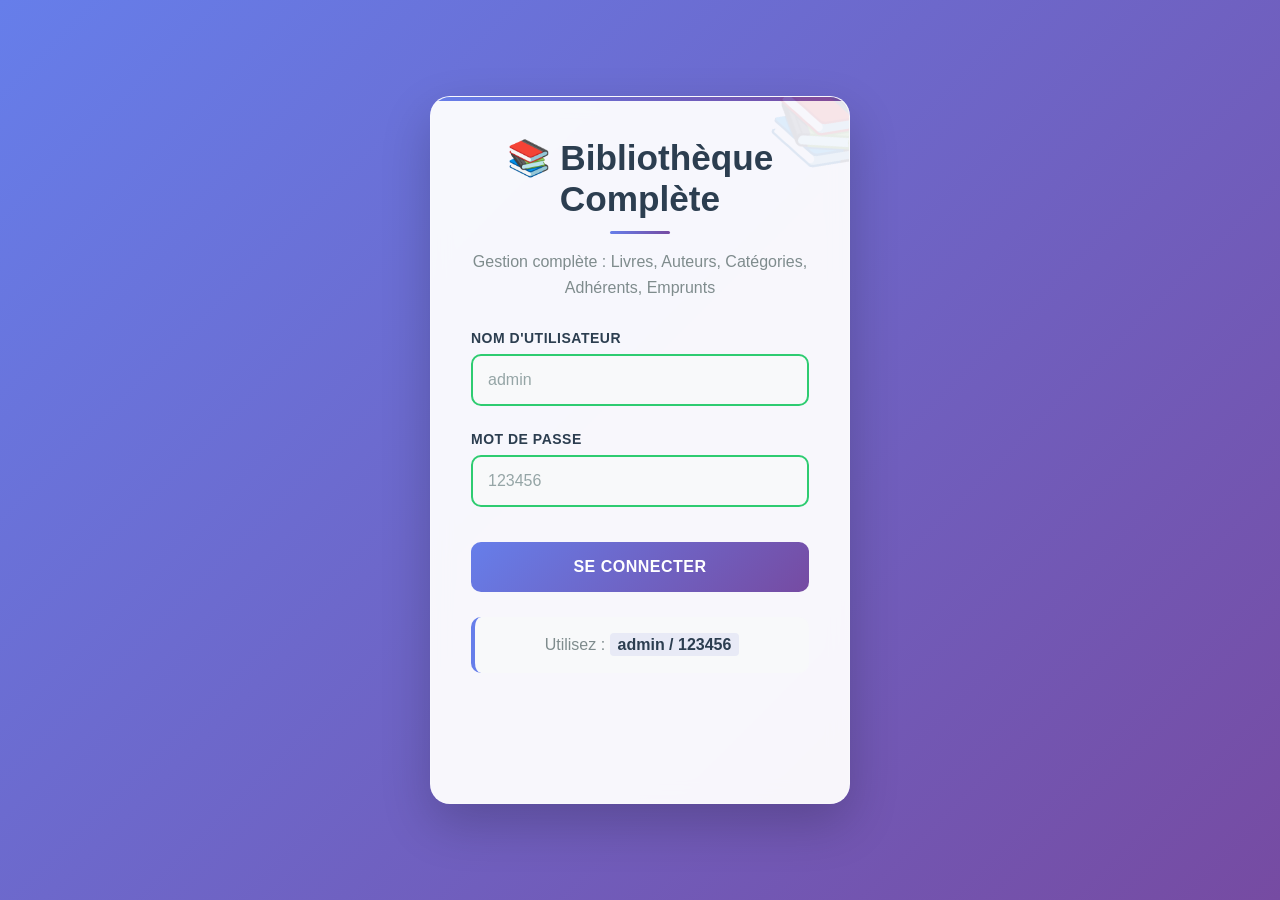
<file: projet web 1 definitive/index.html>
<!DOCTYPE html>
<html lang="fr">
<head>
    <meta charset="UTF-8">
    <meta name="viewport" content="width=device-width, initial-scale=1.0">
    <title>Connexion - Bibliothèque</title>
    
</head>
<body>
    <style>

* {
    margin: 0;
    padding: 0;
    box-sizing: border-box;
    font-family: 'Segoe UI', Tahoma, Geneva, Verdana, sans-serif;
}

body {
    background: linear-gradient(135deg, #667eea 0%, #764ba2 100%);
    min-height: 100vh;
    display: flex;
    align-items: center;
    justify-content: center;
    padding: 20px;
}

/* ============================================
   CONTAINER DE CONNEXION
============================================ */
.login-container {
    width: 100%;
    max-width: 420px;
    animation: fadeIn 0.8s ease-out;
}

@keyframes fadeIn {
    from {
        opacity: 0;
        transform: translateY(30px);
    }
    to {
        opacity: 1;
        transform: translateY(0);
    }
}

/* ============================================
   BOÎTE DE CONNEXION
============================================ */
.login-box {
    background: rgba(255, 255, 255, 0.95);
    backdrop-filter: blur(10px);
    border-radius: 20px;
    padding: 40px;
    box-shadow: 0 20px 50px rgba(0, 0, 0, 0.2);
    border: 1px solid rgba(255, 255, 255, 0.2);
    position: relative;
    overflow: hidden;
}

.login-box::before {
    content: '';
    position: absolute;
    top: 0;
    left: 0;
    right: 0;
    height: 4px;
    background: linear-gradient(90deg, #667eea 0%, #764ba2 100%);
}

/* ============================================
   EN-TÊTE
============================================ */
.login-box h1 {
    color: #2c3e50;
    text-align: center;
    font-size: 2.2rem;
    margin-bottom: 15px;
    font-weight: 700;
    position: relative;
    padding-bottom: 15px;
}

.login-box h1::after {
    content: '';
    position: absolute;
    bottom: 0;
    left: 50%;
    transform: translateX(-50%);
    width: 60px;
    height: 3px;
    background: linear-gradient(90deg, #667eea 0%, #764ba2 100%);
    border-radius: 2px;
}

.login-box p {
    color: #7f8c8d;
    text-align: center;
    margin-bottom: 30px;
    font-size: 1rem;
    line-height: 1.6;
}

/* ============================================
   FORMULAIRE
============================================ */
.login-form {
    margin-top: 30px;
}

.form-group {
    margin-bottom: 25px;
    position: relative;
}

.form-group label {
    display: block;
    margin-bottom: 8px;
    color: #2c3e50;
    font-weight: 600;
    font-size: 14px;
    text-transform: uppercase;
    letter-spacing: 0.5px;
}

.form-group input {
    width: 100%;
    padding: 15px;
    border: 2px solid #e3e3e3;
    border-radius: 10px;
    font-size: 16px;
    transition: all 0.3s ease;
    background: #f8f9fa;
    color: #333;
}

.form-group input:focus {
    outline: none;
    border-color: #667eea;
    background: white;
    box-shadow: 0 0 0 4px rgba(102, 126, 234, 0.1);
    transform: translateY(-2px);
}

.form-group input::placeholder {
    color: #95a5a6;
    font-weight: 400;
}

/* ============================================
   BOUTON DE CONNEXION
============================================ */
.btn {
    width: 100%;
    padding: 16px;
    background: linear-gradient(135deg, #667eea 0%, #764ba2 100%);
    color: white;
    border: none;
    border-radius: 10px;
    font-size: 16px;
    font-weight: 600;
    cursor: pointer;
    transition: all 0.3s ease;
    margin-top: 10px;
    letter-spacing: 0.5px;
    text-transform: uppercase;
    position: relative;
    overflow: hidden;
}

.btn:hover {
    transform: translateY(-3px);
    box-shadow: 0 10px 20px rgba(102, 126, 234, 0.3);
}

.btn:active {
    transform: translateY(-1px);
}

.btn::after {
    content: '';
    position: absolute;
    top: 50%;
    left: 50%;
    width: 5px;
    height: 5px;
    background: rgba(255, 255, 255, 0.5);
    opacity: 0;
    border-radius: 100%;
    transform: scale(1, 1) translate(-50%);
    transform-origin: 50% 50%;
}

.btn:focus:not(:active)::after {
    animation: ripple 1s ease-out;
}

@keyframes ripple {
    0% {
        transform: scale(0, 0);
        opacity: 0.5;
    }
    100% {
        transform: scale(40, 40);
        opacity: 0;
    }
}

/* ============================================
   INFORMATIONS ET MESSAGES
============================================ */
.info {
    margin-top: 25px;
    padding: 15px;
    background: #f8f9fa;
    border-radius: 10px;
    text-align: center;
    font-size: 14px;
    color: #666;
    border-left: 4px solid #667eea;
}

.info strong {
    color: #2c3e50;
    background: #e8eaf6;
    padding: 3px 8px;
    border-radius: 4px;
    font-weight: 600;
}

.message {
    margin-top: 20px;
    padding: 15px;
    border-radius: 10px;
    text-align: center;
    font-weight: 600;
    font-size: 14px;
    animation: slideIn 0.3s ease;
    transition: all 0.3s ease;
}

@keyframes slideIn {
    from {
        opacity: 0;
        transform: translateY(-10px);
    }
    to {
        opacity: 1;
        transform: translateY(0);
    }
}

/* 
   EFFETS DE FOCUS ET VALIDATION
 */
.form-group input:valid {
    border-color: #2ecc71;
}

.form-group input:invalid:not(:placeholder-shown) {
    border-color: #e74c3c;
}

/* 
   DÉCORATIONS SUPPLÉMENTAIRES
 */
.login-box {
    position: relative;
}

.login-box::after {
    content: '📚';
    position: absolute;
    top: -20px;
    right: -20px;
    font-size: 80px;
    opacity: 0.1;
    transform: rotate(15deg);
}

/* ============================================
   RESPONSIVE DESIGN
 */
@media (max-width: 480px) {
    .login-container {
        padding: 15px;
    }
    
    .login-box {
        padding: 30px 25px;
    }
    
    .login-box h1 {
        font-size: 1.8rem;
    }
    
    .login-box p {
        font-size: 0.9rem;
    }
    
    .form-group input {
        padding: 14px;
    }
    
    .btn {
        padding: 15px;
    }
}

/* 
   ANIMATION DE CHARGEMENT
 */
.loading {
    display: inline-block;
    width: 20px;
    height: 20px;
    border: 3px solid rgba(255, 255, 255, 0.3);
    border-radius: 50%;
    border-top-color: white;
    animation: spin 1s ease-in-out infinite;
    margin-right: 10px;
    vertical-align: middle;
}

@keyframes spin {
    to { transform: rotate(360deg); }
}

/* ============================================
   EFFET DE PULSATION POUR LE BOUTON
 */
.btn.pulse {
    animation: pulse 2s infinite;
}

@keyframes pulse {
    0% {
        box-shadow: 0 0 0 0 rgba(102, 126, 234, 0.7);
    }
    70% {
        box-shadow: 0 0 0 10px rgba(102, 126, 234, 0);
    }
    100% {
        box-shadow: 0 0 0 0 rgba(102, 126, 234, 0);
    }
}

/* 
   EFFET DE FLOU PENDANT LA CONNEXION
 */
.blur {
    filter: blur(5px);
    pointer-events: none;
    opacity: 0.7;
    transition: all 0.3s ease;
}

/* 
   TOOLTIP POUR LES INFORMATIONS
 */
.tooltip {
    position: relative;
    display: inline-block;
    cursor: help;
}

.tooltip .tooltiptext {
    visibility: hidden;
    width: 200px;
    background-color: #2c3e50;
    color: #fff;
    text-align: center;
    border-radius: 6px;
    padding: 10px;
    position: absolute;
    z-index: 1;
    bottom: 125%;
    left: 50%;
    transform: translateX(-50%);
    opacity: 0;
    transition: opacity 0.3s;
    font-size: 12px;
    font-weight: normal;
}

.tooltip .tooltiptext::after {
    content: "";
    position: absolute;
    top: 100%;
    left: 50%;
    margin-left: -5px;
    border-width: 5px;
    border-style: solid;
    border-color: #2c3e50 transparent transparent transparent;
}

.tooltip:hover .tooltiptext {
    visibility: visible;
    opacity: 1;
}
    </style>
    <div class="login-container">
        <div class="login-box">
            <h1>📚 Bibliothèque Complète</h1>
            <p>Gestion complète : Livres, Auteurs, Catégories, Adhérents, Emprunts</p>
            
            <div class="login-form">
                <div class="form-group">
                    <label>Nom d'utilisateur</label>
                    <input type="text" id="username" placeholder="admin">
                </div>
                
                <div class="form-group">
                    <label>Mot de passe</label>
                    <input type="password" id="password" placeholder="123456">
                </div>
                
                <button onclick="seConnecter()" class="btn">Se Connecter</button>
                
                <p class="info">Utilisez : <strong>admin / 123456</strong></p>
                <p id="message" class="message"></p>
            </div>
        </div>
    </div>

    <script>
        function seConnecter() {
            let username = document.getElementById('username').value;
            let password = document.getElementById('password').value;
            let message = document.getElementById('message');
            
            if (username === 'admin' && password === '123456') {
                message.textContent = ' Connexion réussie !';
                message.style.color = 'green';
                
                setTimeout(function() {
                    window.location.href = 'dashboard.html';
                }, 1000);
            } else {
                message.textContent = ' Identifiants incorrects';
                message.style.color = 'red';
            }
        }
        
        document.addEventListener('keypress', function(event) {
            if (event.key === 'Enter') {
                seConnecter();
            }
        });
    </script>
</body>
</html>
</file>
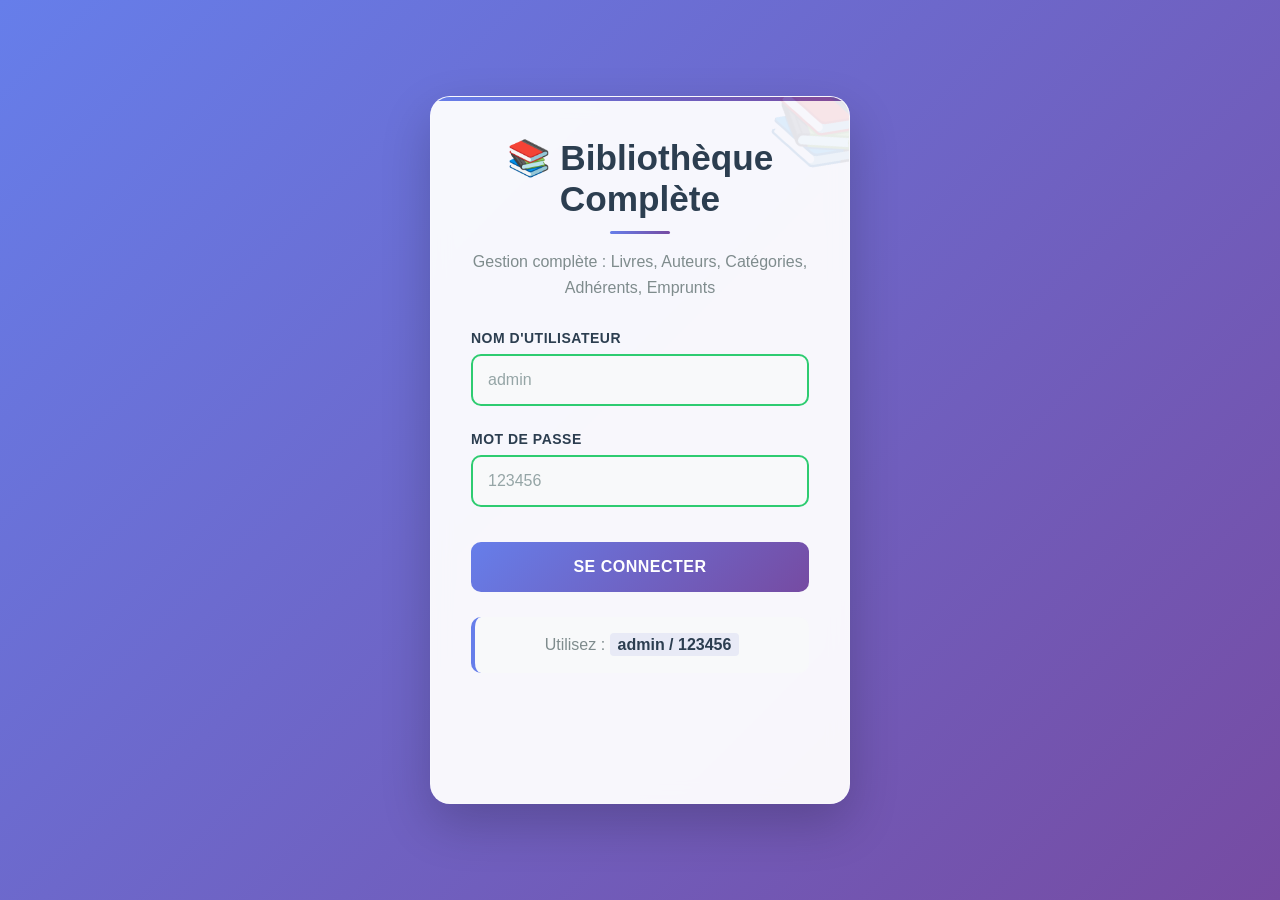
<file: projet web/index.html>
<!DOCTYPE html>
<html lang="fr">
<head>
    <meta charset="UTF-8">
    <meta name="viewport" content="width=device-width, initial-scale=1.0">
    <title>Connexion - Bibliothèque</title>
    
</head>
<body>
    <style>

* {
    margin: 0;
    padding: 0;
    box-sizing: border-box;
    font-family: 'Segoe UI', Tahoma, Geneva, Verdana, sans-serif;
}

body {
    background: linear-gradient(135deg, #667eea 0%, #764ba2 100%);
    min-height: 100vh;
    display: flex;
    align-items: center;
    justify-content: center;
    padding: 20px;
}

/* ============================================
   CONTAINER DE CONNEXION
============================================ */
.login-container {
    width: 100%;
    max-width: 420px;
    animation: fadeIn 0.8s ease-out;
}

@keyframes fadeIn {
    from {
        opacity: 0;
        transform: translateY(30px);
    }
    to {
        opacity: 1;
        transform: translateY(0);
    }
}

/* ============================================
   BOÎTE DE CONNEXION
============================================ */
.login-box {
    background: rgba(255, 255, 255, 0.95);
    backdrop-filter: blur(10px);
    border-radius: 20px;
    padding: 40px;
    box-shadow: 0 20px 50px rgba(0, 0, 0, 0.2);
    border: 1px solid rgba(255, 255, 255, 0.2);
    position: relative;
    overflow: hidden;
}

.login-box::before {
    content: '';
    position: absolute;
    top: 0;
    left: 0;
    right: 0;
    height: 4px;
    background: linear-gradient(90deg, #667eea 0%, #764ba2 100%);
}

/* ============================================
   EN-TÊTE
============================================ */
.login-box h1 {
    color: #2c3e50;
    text-align: center;
    font-size: 2.2rem;
    margin-bottom: 15px;
    font-weight: 700;
    position: relative;
    padding-bottom: 15px;
}

.login-box h1::after {
    content: '';
    position: absolute;
    bottom: 0;
    left: 50%;
    transform: translateX(-50%);
    width: 60px;
    height: 3px;
    background: linear-gradient(90deg, #667eea 0%, #764ba2 100%);
    border-radius: 2px;
}

.login-box p {
    color: #7f8c8d;
    text-align: center;
    margin-bottom: 30px;
    font-size: 1rem;
    line-height: 1.6;
}

/* ============================================
   FORMULAIRE
============================================ */
.login-form {
    margin-top: 30px;
}

.form-group {
    margin-bottom: 25px;
    position: relative;
}

.form-group label {
    display: block;
    margin-bottom: 8px;
    color: #2c3e50;
    font-weight: 600;
    font-size: 14px;
    text-transform: uppercase;
    letter-spacing: 0.5px;
}

.form-group input {
    width: 100%;
    padding: 15px;
    border: 2px solid #e3e3e3;
    border-radius: 10px;
    font-size: 16px;
    transition: all 0.3s ease;
    background: #f8f9fa;
    color: #333;
}

.form-group input:focus {
    outline: none;
    border-color: #667eea;
    background: white;
    box-shadow: 0 0 0 4px rgba(102, 126, 234, 0.1);
    transform: translateY(-2px);
}

.form-group input::placeholder {
    color: #95a5a6;
    font-weight: 400;
}

/* ============================================
   BOUTON DE CONNEXION
============================================ */
.btn {
    width: 100%;
    padding: 16px;
    background: linear-gradient(135deg, #667eea 0%, #764ba2 100%);
    color: white;
    border: none;
    border-radius: 10px;
    font-size: 16px;
    font-weight: 600;
    cursor: pointer;
    transition: all 0.3s ease;
    margin-top: 10px;
    letter-spacing: 0.5px;
    text-transform: uppercase;
    position: relative;
    overflow: hidden;
}

.btn:hover {
    transform: translateY(-3px);
    box-shadow: 0 10px 20px rgba(102, 126, 234, 0.3);
}

.btn:active {
    transform: translateY(-1px);
}

.btn::after {
    content: '';
    position: absolute;
    top: 50%;
    left: 50%;
    width: 5px;
    height: 5px;
    background: rgba(255, 255, 255, 0.5);
    opacity: 0;
    border-radius: 100%;
    transform: scale(1, 1) translate(-50%);
    transform-origin: 50% 50%;
}

.btn:focus:not(:active)::after {
    animation: ripple 1s ease-out;
}

@keyframes ripple {
    0% {
        transform: scale(0, 0);
        opacity: 0.5;
    }
    100% {
        transform: scale(40, 40);
        opacity: 0;
    }
}

/* ============================================
   INFORMATIONS ET MESSAGES
============================================ */
.info {
    margin-top: 25px;
    padding: 15px;
    background: #f8f9fa;
    border-radius: 10px;
    text-align: center;
    font-size: 14px;
    color: #666;
    border-left: 4px solid #667eea;
}

.info strong {
    color: #2c3e50;
    background: #e8eaf6;
    padding: 3px 8px;
    border-radius: 4px;
    font-weight: 600;
}

.message {
    margin-top: 20px;
    padding: 15px;
    border-radius: 10px;
    text-align: center;
    font-weight: 600;
    font-size: 14px;
    animation: slideIn 0.3s ease;
    transition: all 0.3s ease;
}

@keyframes slideIn {
    from {
        opacity: 0;
        transform: translateY(-10px);
    }
    to {
        opacity: 1;
        transform: translateY(0);
    }
}

/* ============================================
   EFFETS DE FOCUS ET VALIDATION
============================================ */
.form-group input:valid {
    border-color: #2ecc71;
}

.form-group input:invalid:not(:placeholder-shown) {
    border-color: #e74c3c;
}

/* ============================================
   DÉCORATIONS SUPPLÉMENTAIRES
============================================ */
.login-box {
    position: relative;
}

.login-box::after {
    content: '📚';
    position: absolute;
    top: -20px;
    right: -20px;
    font-size: 80px;
    opacity: 0.1;
    transform: rotate(15deg);
}

/* ============================================
   RESPONSIVE DESIGN
============================================ */
@media (max-width: 480px) {
    .login-container {
        padding: 15px;
    }
    
    .login-box {
        padding: 30px 25px;
    }
    
    .login-box h1 {
        font-size: 1.8rem;
    }
    
    .login-box p {
        font-size: 0.9rem;
    }
    
    .form-group input {
        padding: 14px;
    }
    
    .btn {
        padding: 15px;
    }
}

/* ============================================
   ANIMATION DE CHARGEMENT
============================================ */
.loading {
    display: inline-block;
    width: 20px;
    height: 20px;
    border: 3px solid rgba(255, 255, 255, 0.3);
    border-radius: 50%;
    border-top-color: white;
    animation: spin 1s ease-in-out infinite;
    margin-right: 10px;
    vertical-align: middle;
}

@keyframes spin {
    to { transform: rotate(360deg); }
}

/* ============================================
   EFFET DE PULSATION POUR LE BOUTON
============================================ */
.btn.pulse {
    animation: pulse 2s infinite;
}

@keyframes pulse {
    0% {
        box-shadow: 0 0 0 0 rgba(102, 126, 234, 0.7);
    }
    70% {
        box-shadow: 0 0 0 10px rgba(102, 126, 234, 0);
    }
    100% {
        box-shadow: 0 0 0 0 rgba(102, 126, 234, 0);
    }
}

/* ============================================
   EFFET DE FLOU PENDANT LA CONNEXION
============================================ */
.blur {
    filter: blur(5px);
    pointer-events: none;
    opacity: 0.7;
    transition: all 0.3s ease;
}

/* ============================================
   TOOLTIP POUR LES INFORMATIONS
============================================ */
.tooltip {
    position: relative;
    display: inline-block;
    cursor: help;
}

.tooltip .tooltiptext {
    visibility: hidden;
    width: 200px;
    background-color: #2c3e50;
    color: #fff;
    text-align: center;
    border-radius: 6px;
    padding: 10px;
    position: absolute;
    z-index: 1;
    bottom: 125%;
    left: 50%;
    transform: translateX(-50%);
    opacity: 0;
    transition: opacity 0.3s;
    font-size: 12px;
    font-weight: normal;
}

.tooltip .tooltiptext::after {
    content: "";
    position: absolute;
    top: 100%;
    left: 50%;
    margin-left: -5px;
    border-width: 5px;
    border-style: solid;
    border-color: #2c3e50 transparent transparent transparent;
}

.tooltip:hover .tooltiptext {
    visibility: visible;
    opacity: 1;
}
    </style>
    <div class="login-container">
        <div class="login-box">
            <h1>📚 Bibliothèque Complète</h1>
            <p>Gestion complète : Livres, Auteurs, Catégories, Adhérents, Emprunts</p>
            
            <div class="login-form">
                <div class="form-group">
                    <label>Nom d'utilisateur</label>
                    <input type="text" id="username" placeholder="admin">
                </div>
                
                <div class="form-group">
                    <label>Mot de passe</label>
                    <input type="password" id="password" placeholder="123456">
                </div>
                
                <button onclick="seConnecter()" class="btn">Se Connecter</button>
                
                <p class="info">Utilisez : <strong>admin / 123456</strong></p>
                <p id="message" class="message"></p>
            </div>
        </div>
    </div>

    <script>
        function seConnecter() {
            let username = document.getElementById('username').value;
            let password = document.getElementById('password').value;
            let message = document.getElementById('message');
            
            if (username === 'admin' && password === '123456') {
                message.textContent = '✅ Connexion réussie !';
                message.style.color = 'green';
                
                setTimeout(function() {
                    window.location.href = 'dashboard.html';
                }, 1000);
            } else {
                message.textContent = '❌ Identifiants incorrects';
                message.style.color = 'red';
            }
        }
        
        document.addEventListener('keypress', function(event) {
            if (event.key === 'Enter') {
                seConnecter();
            }
        });
    </script>
</body>
</html>
</file>
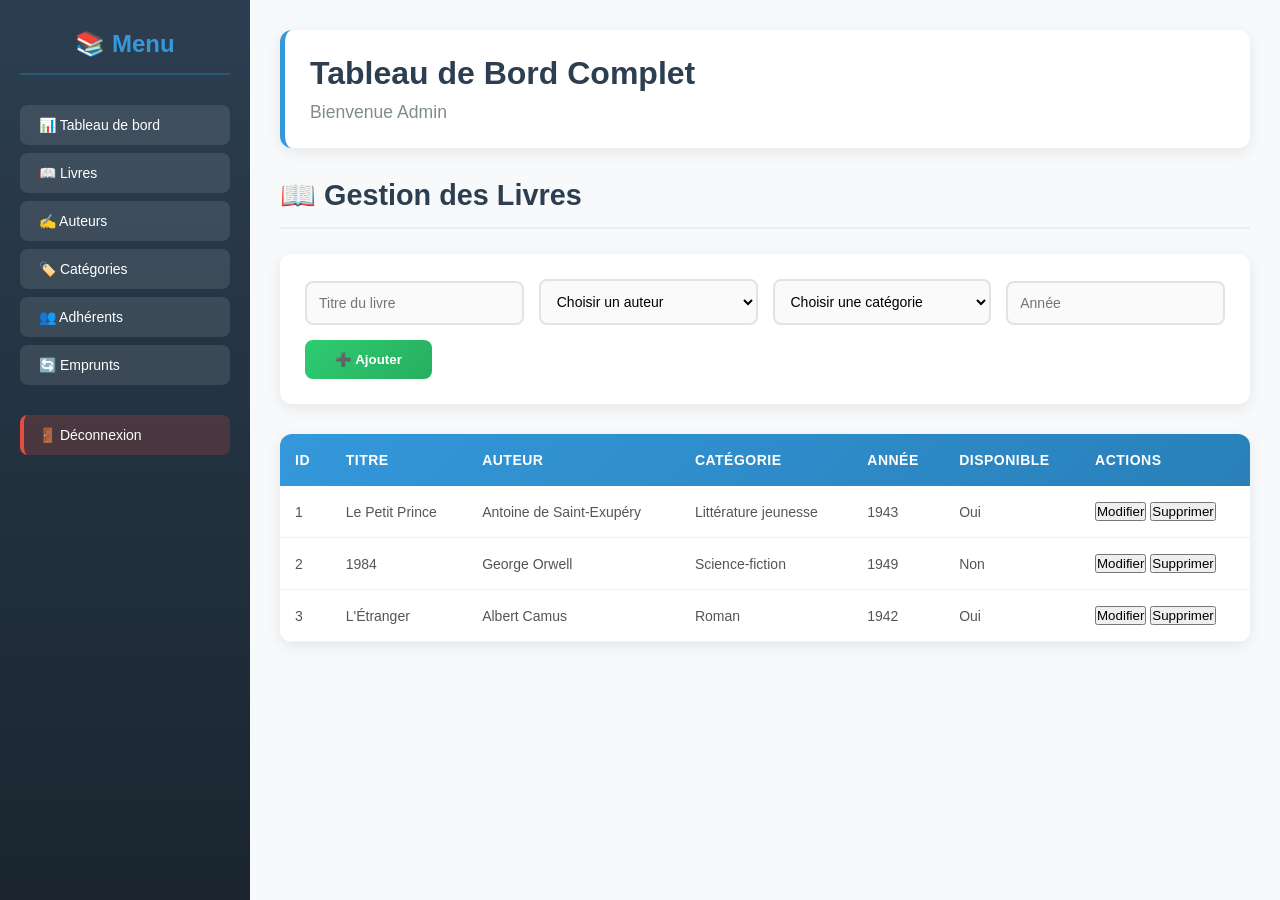
<file: projet web 1 definitive/dashboard.html>
<!DOCTYPE html>
<html lang="fr">
<head>
    <meta charset="UTF-8">
    <meta name="viewport" content="width=device-width, initial-scale=1.0">
    <title>Tableau de Bord - Bibliothèque</title>
    <link rel="stylesheet" href="style.css">
    <style>
        /* Styles existants */
        .form-modif {
            background: #fff;
            border: 1px solid #ddd;
            border-radius: 8px;
            padding: 20px;
            margin: 20px 0;
            box-shadow: 0 2px 10px rgba(0,0,0,0.1);
            display: none;
        }
        
        .form-modif h3 {
            margin-top: 0;
            color: #2c3e50;
            border-bottom: 2px solid #3498db;
            padding-bottom: 10px;
            margin-bottom: 20px;
        }
        
        .form-modif .form-champ {
            margin-bottom: 15px;
        }
        
        .form-modif label {
            display: block;
            margin-bottom: 5px;
            font-weight: bold;
            color: #555;
        }
        
        .form-modif input {
            width: 100%;
            padding: 10px;
            border: 1px solid #ddd;
            border-radius: 4px;
            font-size: 14px;
        }
        
        .form-modif input:focus {
            outline: none;
            border-color: #3498db;
        }
        
        .boutons-modif {
            display: flex;
            gap: 10px;
            margin-top: 20px;
            justify-content: flex-end;
        }
        
        .boutons-modif button {
            padding: 10px 20px;
            border: none;
            border-radius: 4px;
            cursor: pointer;
            font-weight: bold;
            font-size: 14px;
            transition: all 0.3s ease;
        }
        
        .boutons-modif button:first-child {
            background: #2ecc71;
            color: white;
        }
        
        .boutons-modif button:first-child:hover {
            background: #27ae60;
        }
        
        .boutons-modif button:last-child {
            background: #e74c3c;
            color: white;
        }
        
        .boutons-modif button:last-child:hover {
            background: #c0392b;
        }
        
        /* Nouveaux styles pour les graphiques */
        .stats-container {
            display: grid;
            grid-template-columns: repeat(auto-fit, minmax(300px, 1fr));
            gap: 20px;
            margin: 30px 0;
        }
        
        .stat-card {
            background: white;
            border-radius: 10px;
            padding: 20px;
            box-shadow: 0 4px 15px rgba(0,0,0,0.1);
            transition: transform 0.3s ease;
        }
        
        .stat-card:hover {
            transform: translateY(-5px);
        }
        
        .stat-card h3 {
            color: #2c3e50;
            margin-bottom: 15px;
            font-size: 18px;
            display: flex;
            align-items: center;
            gap: 10px;
        }
        
        .graphique-container {
            margin-top: 15px;
            height: 200px;
            position: relative;
        }
        
        /* Graphique à barres */
        .bar-chart {
            display: flex;
            align-items: flex-end;
            justify-content: space-around;
            height: 150px;
            padding: 10px;
            border-bottom: 2px solid #eee;
            border-left: 2px solid #eee;
        }
        
        .bar {
            width: 40px;
            background: linear-gradient(to top, #3498db, #2980b9);
            border-radius: 4px 4px 0 0;
            position: relative;
            transition: height 0.3s ease;
        }
        
        .bar:hover {
            background: linear-gradient(to top, #2980b9, #1f639e);
        }
        
        .bar-label {
            position: absolute;
            bottom: -25px;
            left: 50%;
            transform: translateX(-50%);
            font-size: 12px;
            color: #666;
            white-space: nowrap;
        }
        
        .bar-value {
            position: absolute;
            top: -25px;
            left: 50%;
            transform: translateX(-50%);
            font-weight: bold;
            color: #2c3e50;
        }
        
        /* Graphique circulaire */
        .pie-chart {
            width: 150px;
            height: 150px;
            border-radius: 50%;
            background: conic-gradient(
                #3498db 0% 40%,
                #2ecc71 40% 70%,
                #e74c3c 70% 85%,
                #f39c12 85% 100%
            );
            margin: 0 auto;
            position: relative;
        }
        
        .pie-center {
            position: absolute;
            width: 60px;
            height: 60px;
            background: white;
            border-radius: 50%;
            top: 50%;
            left: 50%;
            transform: translate(-50%, -50%);
            display: flex;
            align-items: center;
            justify-content: center;
            font-weight: bold;
            color: #2c3e50;
        }
        
        .pie-legend {
            display: flex;
            flex-wrap: wrap;
            gap: 10px;
            margin-top: 20px;
            justify-content: center;
        }
        
        .legend-item {
            display: flex;
            align-items: center;
            gap: 5px;
            font-size: 12px;
        }
        
        .legend-color {
            width: 12px;
            height: 12px;
            border-radius: 3px;
        }
        
        /* Graphique ligne */
        .line-chart {
            position: relative;
            height: 150px;
            padding: 10px;
        }
        
        .line-chart-path {
            fill: none;
            stroke: #3498db;
            stroke-width: 3;
        }
        
        .line-chart-point {
            fill: white;
            stroke: #3498db;
            stroke-width: 2;
            cursor: pointer;
        }
        
        .line-chart-grid {
            stroke: #eee;
            stroke-width: 1;
        }
        
        /* Graphique jauge */
        .gauge-container {
            position: relative;
            height: 120px;
            width: 100%;
        }
        
        .gauge-background {
            fill: #f0f0f0;
        }
        
        .gauge-fill {
            fill: #2ecc71;
        }
        
        .gauge-text {
            text-anchor: middle;
            font-weight: bold;
            fill: #2c3e50;
        }
        
        /* Section tableau de bord */
        #tableau-de-bord {
            background: #f8f9fa;
            border-radius: 10px;
            padding: 20px;
        }
        
        .dashboard-header {
            display: flex;
            justify-content: space-between;
            align-items: center;
            margin-bottom: 30px;
        }
        
        .stat-number {
            font-size: 36px;
            font-weight: bold;
            color: #2c3e50;
            margin: 10px 0;
        }
        
        .stat-change {
            font-size: 14px;
            color: #27ae60;
            display: flex;
            align-items: center;
            gap: 5px;
        }
        
        .stat-change.negative {
            color: #e74c3c;
        }
        
        /* Animation pour les graphiques */
        @keyframes growBar {
            from { height: 0; }
            to { height: var(--target-height); }
        }
        
        .bar {
            animation: growBar 1s ease-out;
        }
        
        /* Responsive */
        @media (max-width: 768px) {
            .stats-container {
                grid-template-columns: 1fr;
            }
            
            .pie-chart {
                width: 120px;
                height: 120px;
            }
            
            .pie-center {
                width: 50px;
                height: 50px;
                font-size: 14px;
            }
        }
    </style>
</head>
<body>
    <div class="dashboard-container">
        <!-- Menu -->
        <div class="menu">
            <h2>📚 Menu</h2>
            <button onclick="afficherSection('tableau-de-bord')">📊 Tableau de bord</button>
            <button onclick="afficherSection('livres')">📖 Livres</button>
            <button onclick="afficherSection('auteurs')">✍️ Auteurs</button>
            <button onclick="afficherSection('categories')">🏷️ Catégories</button>
            <button onclick="afficherSection('adherents')">👥 Adhérents</button>
            <button onclick="afficherSection('emprunts')">🔄 Emprunts</button>
            <button onclick="deconnexion()" class="btn-deconnexion">🚪 Déconnexion</button>
        </div>
        
        <!-- Contenu principal -->
        <div class="contenu">
            <div class="header">
                <h1>Tableau de Bord Complet</h1>
                <p>Bienvenue Admin</p>
            </div>
            
            <!-- Section Tableau de bord avec graphiques -->
            <div id="tableau-de-bord" class="section active">
                <h2>📊 Tableau de Bord Statistiques</h2>
                
                <!-- Statistiques principales -->
                <div class="stats-overview">
                    <div class="dashboard-header">
                        <div>
                            <h3>Vue d'ensemble de la bibliothèque</h3>
                            <p>Données mises à jour en temps réel</p>
                        </div>
                        <button onclick="actualiserStats()" style="background: #3498db; color: white; padding: 10px 20px; border: none; border-radius: 5px; cursor: pointer;">
                            🔄 Actualiser
                        </button>
                    </div>
                    
                    <div class="stats-container">
                        <!-- Carte 1: Livres par catégorie -->
                        <div class="stat-card">
                            <h3>📚 Livres par catégorie</h3>
                            <div class="graphique-container">
                                <div class="bar-chart" id="bar-chart-livres">
                                    <!-- Les barres seront générées par JavaScript -->
                                </div>
                            </div>
                        </div>
                        
                        <!-- Carte 2: Emprunts par mois -->
                        <div class="stat-card">
                            <h3>📅 Emprunts mensuels</h3>
                            <div class="graphique-container">
                                <div class="line-chart" id="line-chart-emprunts">
                                    <!-- Le graphique en ligne sera généré par JavaScript -->
                                </div>
                            </div>
                        </div>
                        
                        <!-- Carte 3: Statut des livres -->
                        <div class="stat-card">
                            <h3>📊 Statut des livres</h3>
                            <div class="graphique-container">
                                <div class="pie-chart">
                                    <div class="pie-center" id="pie-total">3</div>
                                </div>
                                <div class="pie-legend" id="pie-legend">
                                    <!-- La légende sera générée par JavaScript -->
                                </div>
                            </div>
                        </div>
                        
                        <!-- Carte 4: Taux d'occupation -->
                        <div class="stat-card">
                            <h3>🎯 Taux d'occupation</h3>
                            <div class="graphique-container">
                                <div class="gauge-container">
                                    <svg width="100%" height="100%" viewBox="0 0 200 120" id="gauge-chart">
                                        <!-- La jauge sera générée par JavaScript -->
                                    </svg>
                                </div>
                            </div>
                        </div>
                        
                        
                       
                        
                        <!-- Carte 6: Adhérents actifs -->
                        <div class="stat-card">
                            <h3>👥 Adhérents actifs</h3>
                            <div class="stat-number" id="stat-adherents">2</div>
                            <p>Nombre d'adhérents actifs ce mois</p>
                            <div class="stat-change" id="change-adherents">
                                <span>↑ 12%</span> vs mois dernier
                            </div>
                        </div>
                    </div>
                </div>
            </div>
            
            <!-- Formulaire de modification -->
            <div id="form-modif" class="form-modif">
                <h3 id="titre-form-modif">Modifier</h3>
                
                <div id="champ-titre" class="form-champ" style="display: none;">
                    <label>Titre :</label>
                    <input type="text" id="modif-titre" placeholder="Titre">
                </div>
                
                <div id="champ-nom" class="form-champ" style="display: none;">
                    <label>Nom :</label>
                    <input type="text" id="modif-nom" placeholder="Nom">
                </div>
                
                <div id="champ-email" class="form-champ" style="display: none;">
                    <label>Email :</label>
                    <input type="email" id="modif-email" placeholder="Email">
                </div>
                
                <div id="champ-telephone" class="form-champ" style="display: none;">
                    <label>Téléphone :</label>
                    <input type="tel" id="modif-telephone" placeholder="Téléphone">
                </div>
                
                <div id="champ-nationalite" class="form-champ" style="display: none;">
                    <label>Nationalité :</label>
                    <input type="text" id="modif-nationalite" placeholder="Nationalité">
                </div>
                
                <div id="champ-description" class="form-champ" style="display: none;">
                    <label>Description :</label>
                    <input type="text" id="modif-description" placeholder="Description">
                </div>
                
                <div id="champ-annee" class="form-champ" style="display: none;">
                    <label>Année :</label>
                    <input type="number" id="modif-annee" placeholder="Année">
                </div>
                
                <div class="boutons-modif">
                    <button onclick="enregistrerModification()">Enregistrer</button>
                    <button onclick="cacherFormulaireModif()">Annuler</button>
                </div>
            </div>
            
            <!-- Section Livres -->
            <div id="livres" class="section">
                <h2>📖 Gestion des Livres</h2>
                
                <div class="form-ajout">
                    <input type="text" id="titreLivre" placeholder="Titre du livre">
                    <select id="auteurLivre">
                        <option value="">Choisir un auteur</option>
                    </select>
                    <select id="categorieLivre">
                        <option value="">Choisir une catégorie</option>
                    </select>
                    <input type="number" id="anneeLivre" placeholder="Année" min="1000" max="2024">
                    <button onclick="ajouterLivre()">➕ Ajouter</button>
                </div>
                
                <table>
                    <thead>
                        <tr>
                            <th>ID</th>
                            <th>Titre</th>
                            <th>Auteur</th>
                            <th>Catégorie</th>
                            <th>Année</th>
                            <th>Disponible</th>
                            <th>Actions</th>
                        </tr>
                    </thead>
                    <tbody id="liste-livres">
                        <!-- Les livres seront ajoutés ici -->
                    </tbody>
                </table>
            </div>
            
            <!-- Section Auteurs -->
            <div id="auteurs" class="section">
                <h2>✍️ Gestion des Auteurs</h2>
                
                <div class="form-ajout">
                    <input type="text" id="nomAuteur" placeholder="Nom de l'auteur">
                    <input type="text" id="nationaliteAuteur" placeholder="Nationalité">
                    <button onclick="ajouterAuteur()">➕ Ajouter</button>
                </div>
                
                <table>
                    <thead>
                        <tr>
                            <th>ID</th>
                            <th>Nom</th>
                            <th>Nationalité</th>
                            <th>Nb Livres</th>
                            <th>Actions</th>
                        </tr>
                    </thead>
                    <tbody id="liste-auteurs">
                        <!-- Les auteurs seront ajoutés ici -->
                    </tbody>
                </table>
            </div>
            
            <!-- Section Catégories -->
            <div id="categories" class="section">
                <h2>🏷️ Gestion des Catégories</h2>
                
                <div class="form-ajout">
                    <input type="text" id="nomCategorie" placeholder="Nom de la catégorie">
                    <input type="text" id="descriptionCategorie" placeholder="Description">
                    <button onclick="ajouterCategorie()">➕ Ajouter</button>
                </div>
                
                <table>
                    <thead>
                        <tr>
                            <th>ID</th>
                            <th>Nom</th>
                            <th>Description</th>
                            <th>Nb Livres</th>
                            <th>Actions</th>
                        </tr>
                    </thead>
                    <tbody id="liste-categories">
                        <!-- Les catégories seront ajoutés ici -->
                    </tbody>
                </table>
            </div>
            
            <!-- Section Adhérents -->
            <div id="adherents" class="section">
                <h2>👥 Gestion des Adhérents</h2>
                
                <div class="form-ajout">
                    <input type="text" id="nomAdherent" placeholder="Nom complet">
                    <input type="email" id="emailAdherent" placeholder="Email">
                    <input type="tel" id="telAdherent" placeholder="Téléphone">
                    <button onclick="ajouterAdherent()">➕ Ajouter</button>
                </div>
                
                <table>
                    <thead>
                        <tr>
                            <th>ID</th>
                            <th>Nom</th>
                            <th>Email</th>
                            <th>Téléphone</th>
                            <th>Date</th>
                            <th>Actions</th>
                        </tr>
                    </thead>
                    <tbody id="liste-adherents">
                        <!-- Les adhérents seront ajoutés ici -->
                    </tbody>
                </table>
            </div>
            
            <!-- Section Emprunts -->
            <div id="emprunts" class="section">
                <h2>🔄 Gestion des Emprunts</h2>
                
                <div class="form-ajout">
                    <select id="livreEmprunt">
                        <option value="">Choisir un livre</option>
                    </select>
                    <select id="adherentEmprunt">
                        <option value="">Choisir un adhérent</option>
                    </select>
                    <button onclick="ajouterEmprunt()">➕ Nouvel emprunt</button>
                </div>
                
                <table>
                    <thead>
                        <tr>
                            <th>ID</th>
                            <th>Livre</th>
                            <th>Adhérent</th>
                            <th>Date emprunt</th>
                            <th>Date retour</th>
                            <th>Statut</th>
                            <th>Actions</th>
                        </tr>
                    </thead>
                    <tbody id="liste-emprunts">
                        <!-- Les emprunts seront ajoutés ici -->
                    </tbody>
                </table>
            </div>
        </div>
    </div>

    <script src="script.js" defer></script>
    <script>
        // Fonctions pour les graphiques
        function actualiserStats() {
            // Simuler des données pour les graphiques
            genererGraphiqueLivres();
            genererGraphiqueEmprunts();
            genererGraphiqueStatut();
            genererGraphiqueJauge();
            genererGraphiqueAuteurs();
            
            // Mettre à jour les stats textuelles
            document.getElementById('stat-adherents').textContent = Math.floor(Math.random() * 50) + 50;
            document.getElementById('pie-total').textContent = Math.floor(Math.random() * 200) + 100;
            
            // Afficher une notification
            alert('Statistiques actualisées avec succès !');
        }
        
        function genererGraphiqueLivres() {
            const categories = ['Roman', 'Science', 'Histoire', 'Art', 'Jeunesse'];
            const container = document.getElementById('bar-chart-livres');
            container.innerHTML = '';
            
            categories.forEach((cat, index) => {
                const valeur = Math.floor(Math.random() * 40) + 10;
                const bar = document.createElement('div');
                bar.className = 'bar';
                bar.style.height = `${valeur * 2}px`;
                bar.style.setProperty('--target-height', `${valeur * 2}px`);
                bar.innerHTML = `
                    <div class="bar-value">${valeur}</div>
                    <div class="bar-label">${cat}</div>
                `;
                container.appendChild(bar);
            });
        }
        
        function genererGraphiqueEmprunts() {
            const mois = ['Jan', 'Fév', 'Mar', 'Avr', 'Mai', 'Jun'];
            const container = document.getElementById('line-chart-emprunts');
            container.innerHTML = '';
            
            // Simuler un graphique en ligne simple
            let html = '<svg width="100%" height="100%" viewBox="0 0 300 150">';
            
            // Grille
            for(let i = 0; i <= 150; i += 30) {
                html += `<line x1="0" y1="${i}" x2="300" y2="${i}" class="line-chart-grid"/>`;
            }
            
            // Points et ligne
            let points = '';
            let line = 'M';
            
            mois.forEach((mois, i) => {
                const x = 50 + i * 40;
                const y = 130 - Math.random() * 100;
                points += `<circle cx="${x}" cy="${y}" r="4" class="line-chart-point"/>`;
                line += `${i === 0 ? '' : 'L'}${x},${y} `;
            });
            
            html += `<path d="${line}" class="line-chart-path"/>`;
            html += points;
            html += '</svg>';
            
            container.innerHTML = html;
        }
        
        function genererGraphiqueStatut() {
            const legendContainer = document.getElementById('pie-legend');
            const statuts = [
                {label: 'Disponible', couleur: '#3498db', valeur: 45},
                {label: 'Emprunté', couleur: '#2ecc71', valeur: 30},
                {label: 'En retard', couleur: '#e74c3c', valeur: 15},
                {label: 'Réservé', couleur: '#f39c12', valeur: 10}
            ];
            
            let html = '';
            statuts.forEach(statut => {
                html += `
                    <div class="legend-item">
                        <div class="legend-color" style="background: ${statut.couleur}"></div>
                        <span>${statut.label}: ${statut.valeur}%</span>
                    </div>
                `;
            });
            
            legendContainer.innerHTML = html;
        }
        
        function genererGraphiqueJauge() {
            const valeur = Math.floor(Math.random() * 100);
            const svgContainer = document.getElementById('gauge-chart');
            
            const angle = (valeur / 100) * 180;
            const x = 100 + 80 * Math.cos((angle - 90) * Math.PI / 180);
            const y = 100 + 80 * Math.sin((angle - 90) * Math.PI / 180);
            
            const svg = `
                <path d="M 20,100 A 80,80 0 0,1 180,100" fill="none" stroke="#f0f0f0" stroke-width="20"/>
                <path d="M 20,100 A 80,80 0 ${angle > 90 ? 1 : 0},1 ${x},${y}" fill="none" stroke="#2ecc71" stroke-width="20"/>
                <text x="100" y="90" class="gauge-text" font-size="24">${valeur}%</text>
                <text x="100" y="110" class="gauge-text" font-size="12">Taux d'occupation</text>
            `;
            
            svgContainer.innerHTML = svg;
        }
        
        function genererGraphiqueAuteurs() {
            const auteurs = [
                {nom: 'Hugo', livres: 28},
                {nom: 'Dumas', livres: 24},
                {nom: 'Zola', livres: 20},
                {nom: 'Flaubert', livres: 16},
                {nom: 'Verne', livres: 12}
            ];
            
            const container = document.getElementById('bar-chart-auteurs');
            container.innerHTML = '';
            
            auteurs.forEach(auteur => {
                const bar = document.createElement('div');
                bar.className = 'bar';
                bar.style.height = '20px';
                bar.style.width = `${auteur.livres * 3}px`;
                bar.style.background = 'linear-gradient(to right, #9b59b6, #8e44ad)';
                bar.style.margin = '5px 0';
                bar.style.position = 'relative';
                bar.innerHTML = `
                    <span style="position: absolute; left: 5px; top: 50%; transform: translateY(-50%); color: white; font-size: 12px;">
                        ${auteur.nom} (${auteur.livres})
                    </span>
                `;
                container.appendChild(bar);
            });
        }
        
        // Initialiser les graphiques au chargement
        window.addEventListener('DOMContentLoaded', () => {
            actualiserStats();
        });
    </script>
</body>
</html>
</file>
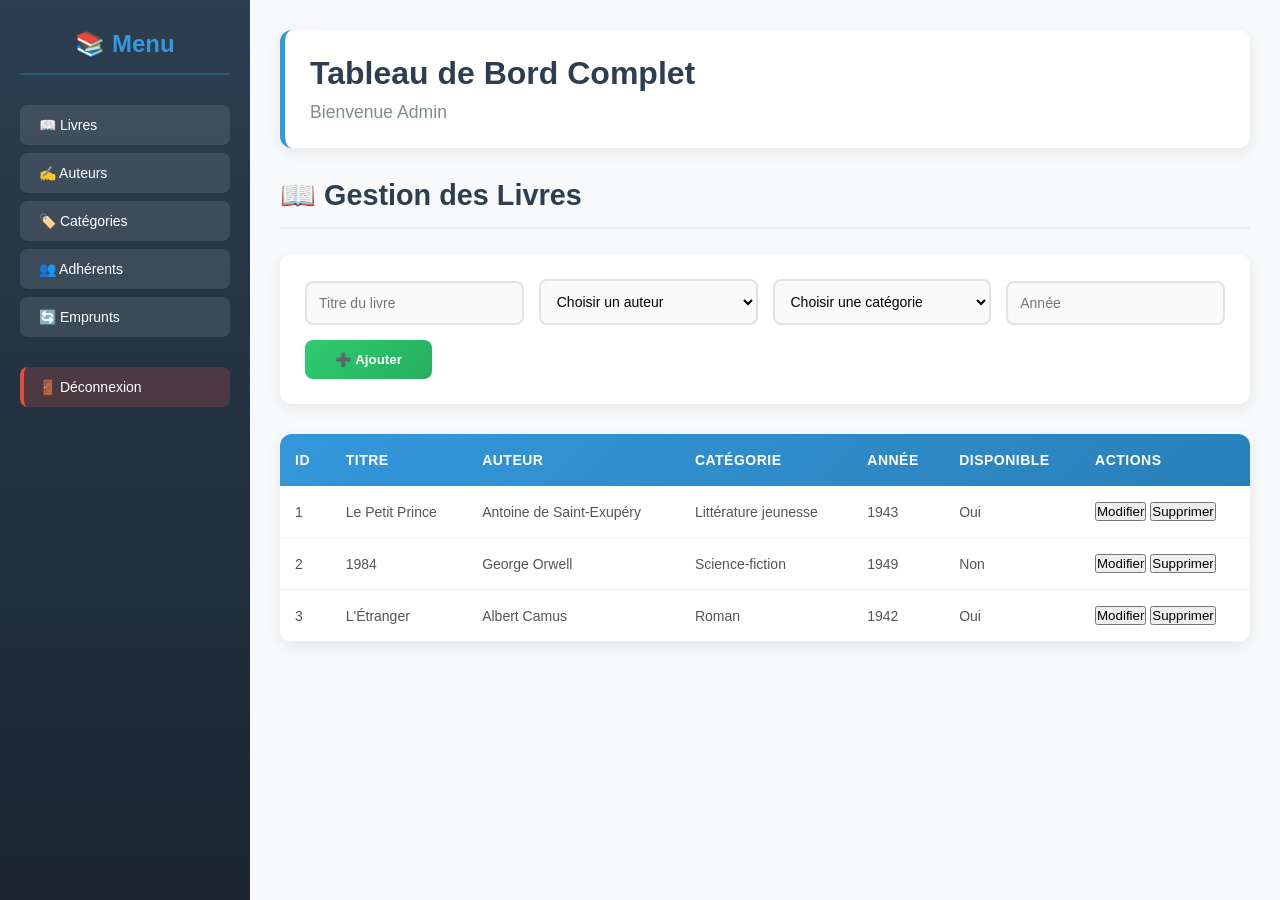
<file: projet web/dashboard.html>
<!DOCTYPE html>
<html lang="fr">
<head>
    <meta charset="UTF-8">
    <meta name="viewport" content="width=device-width, initial-scale=1.0">
    <title>Tableau de Bord - Bibliothèque</title>
    <link rel="stylesheet" href="style.css">
    <style>
     
        .form-modif {
            background: #fff;
            border: 1px solid #ddd;
            border-radius: 8px;
            padding: 20px;
            margin: 20px 0;
            box-shadow: 0 2px 10px rgba(0,0,0,0.1);
            display: none;
        }
        
        .form-modif h3 {
            margin-top: 0;
            color: #2c3e50;
            border-bottom: 2px solid #3498db;
            padding-bottom: 10px;
            margin-bottom: 20px;
        }
        
        .form-modif .form-champ {
            margin-bottom: 15px;
        }
        
        .form-modif label {
            display: block;
            margin-bottom: 5px;
            font-weight: bold;
            color: #555;
        }
        
        .form-modif input {
            width: 100%;
            padding: 10px;
            border: 1px solid #ddd;
            border-radius: 4px;
            font-size: 14px;
        }
        
        .form-modif input:focus {
            outline: none;
            border-color: #3498db;
        }
        
        .boutons-modif {
            display: flex;
            gap: 10px;
            margin-top: 20px;
            justify-content: flex-end;
        }
        
        .boutons-modif button {
            padding: 10px 20px;
            border: none;
            border-radius: 4px;
            cursor: pointer;
            font-weight: bold;
            font-size: 14px;
            transition: all 0.3s ease;
        }
        
        .boutons-modif button:first-child {
            background: #2ecc71;
            color: white;
        }
        
        .boutons-modif button:first-child:hover {
            background: #27ae60;
        }
        
        .boutons-modif button:last-child {
            background: #e74c3c;
            color: white;
        }
        
        .boutons-modif button:last-child:hover {
            background: #c0392b;
        }
    </style>
</head>
<body>
    <div class="dashboard-container">
        <!-- Menu -->
        <div class="menu">
            <h2>📚 Menu</h2>
            <button onclick="afficherSection('livres')">📖 Livres</button>
            <button onclick="afficherSection('auteurs')">✍️ Auteurs</button>
            <button onclick="afficherSection('categories')">🏷️ Catégories</button>
            <button onclick="afficherSection('adherents')">👥 Adhérents</button>
            <button onclick="afficherSection('emprunts')">🔄 Emprunts</button>
            <button onclick="deconnexion()" class="btn-deconnexion">🚪 Déconnexion</button>
        </div>
        
        <!-- Contenu principal -->
        <div class="contenu">
            <div class="header">
                <h1>Tableau de Bord Complet</h1>
                <p>Bienvenue Admin</p>
            </div>
            
            <!-- Formulaire de modification -->
            <div id="form-modif" class="form-modif">
                <h3 id="titre-form-modif">Modifier</h3>
                
                <div id="champ-titre" class="form-champ" style="display: none;">
                    <label>Titre :</label>
                    <input type="text" id="modif-titre" placeholder="Titre">
                </div>
                
                <div id="champ-nom" class="form-champ" style="display: none;">
                    <label>Nom :</label>
                    <input type="text" id="modif-nom" placeholder="Nom">
                </div>
                
                <div id="champ-email" class="form-champ" style="display: none;">
                    <label>Email :</label>
                    <input type="email" id="modif-email" placeholder="Email">
                </div>
                
                <div id="champ-telephone" class="form-champ" style="display: none;">
                    <label>Téléphone :</label>
                    <input type="tel" id="modif-telephone" placeholder="Téléphone">
                </div>
                
                <div id="champ-nationalite" class="form-champ" style="display: none;">
                    <label>Nationalité :</label>
                    <input type="text" id="modif-nationalite" placeholder="Nationalité">
                </div>
                
                <div id="champ-description" class="form-champ" style="display: none;">
                    <label>Description :</label>
                    <input type="text" id="modif-description" placeholder="Description">
                </div>
                
                <div id="champ-annee" class="form-champ" style="display: none;">
                    <label>Année :</label>
                    <input type="number" id="modif-annee" placeholder="Année">
                </div>
                
                <div class="boutons-modif">
                    <button onclick="enregistrerModification()">Enregistrer</button>
                    <button onclick="cacherFormulaireModif()">Annuler</button>
                </div>
            </div>
            
            <!-- Section Livres -->
            <div id="livres" class="section active">
                <h2>📖 Gestion des Livres</h2>
                
                <div class="form-ajout">
                    <input type="text" id="titreLivre" placeholder="Titre du livre">
                    <select id="auteurLivre">
                        <option value="">Choisir un auteur</option>
                    </select>
                    <select id="categorieLivre">
                        <option value="">Choisir une catégorie</option>
                    </select>
                    <input type="number" id="anneeLivre" placeholder="Année" min="1000" max="2024">
                    <button onclick="ajouterLivre()">➕ Ajouter</button>
                </div>
                
                <table>
                    <thead>
                        <tr>
                            <th>ID</th>
                            <th>Titre</th>
                            <th>Auteur</th>
                            <th>Catégorie</th>
                            <th>Année</th>
                            <th>Disponible</th>
                            <th>Actions</th>
                        </tr>
                    </thead>
                    <tbody id="liste-livres">
                        <!-- Les livres seront ajoutés ici -->
                    </tbody>
                </table>
            </div>
            
            <!-- Section Auteurs -->
            <div id="auteurs" class="section">
                <h2>✍️ Gestion des Auteurs</h2>
                
                <div class="form-ajout">
                    <input type="text" id="nomAuteur" placeholder="Nom de l'auteur">
                    <input type="text" id="nationaliteAuteur" placeholder="Nationalité">
                    <button onclick="ajouterAuteur()">➕ Ajouter</button>
                </div>
                
                <table>
                    <thead>
                        <tr>
                            <th>ID</th>
                            <th>Nom</th>
                            <th>Nationalité</th>
                            <th>Nb Livres</th>
                            <th>Actions</th>
                        </tr>
                    </thead>
                    <tbody id="liste-auteurs">
                        <!-- Les auteurs seront ajoutés ici -->
                    </tbody>
                </table>
            </div>
            
            <!-- Section Catégories -->
            <div id="categories" class="section">
                <h2>🏷️ Gestion des Catégories</h2>
                
                <div class="form-ajout">
                    <input type="text" id="nomCategorie" placeholder="Nom de la catégorie">
                    <input type="text" id="descriptionCategorie" placeholder="Description">
                    <button onclick="ajouterCategorie()">➕ Ajouter</button>
                </div>
                
                <table>
                    <thead>
                        <tr>
                            <th>ID</th>
                            <th>Nom</th>
                            <th>Description</th>
                            <th>Nb Livres</th>
                            <th>Actions</th>
                        </tr>
                    </thead>
                    <tbody id="liste-categories">
                        <!-- Les catégories seront ajoutés ici -->
                    </tbody>
                </table>
            </div>
            
            <!-- Section Adhérents -->
            <div id="adherents" class="section">
                <h2>👥 Gestion des Adhérents</h2>
                
                <div class="form-ajout">
                    <input type="text" id="nomAdherent" placeholder="Nom complet">
                    <input type="email" id="emailAdherent" placeholder="Email">
                    <input type="tel" id="telAdherent" placeholder="Téléphone">
                    <button onclick="ajouterAdherent()">➕ Ajouter</button>
                </div>
                
                <table>
                    <thead>
                        <tr>
                            <th>ID</th>
                            <th>Nom</th>
                            <th>Email</th>
                            <th>Téléphone</th>
                            <th>Date</th>
                            <th>Actions</th>
                        </tr>
                    </thead>
                    <tbody id="liste-adherents">
                        <!-- Les adhérents seront ajoutés ici -->
                    </tbody>
                </table>
            </div>
            
            <!-- Section Emprunts -->
            <div id="emprunts" class="section">
                <h2>🔄 Gestion des Emprunts</h2>
                
                <div class="form-ajout">
                    <select id="livreEmprunt">
                        <option value="">Choisir un livre</option>
                    </select>
                    <select id="adherentEmprunt">
                        <option value="">Choisir un adhérent</option>
                    </select>
                    <button onclick="ajouterEmprunt()">➕ Nouvel emprunt</button>
                </div>
                
                <table>
                    <thead>
                        <tr>
                            <th>ID</th>
                            <th>Livre</th>
                            <th>Adhérent</th>
                            <th>Date emprunt</th>
                            <th>Date retour</th>
                            <th>Statut</th>
                            <th>Actions</th>
                        </tr>
                    </thead>
                    <tbody id="liste-emprunts">
                        <!-- Les emprunts seront ajoutés ici -->
                    </tbody>
                </table>
            </div>
        </div>
    </div>

    <script src="script.js" defer></script>
</body>
</html>
</file>
<file: projet web 1 definitive/style.css>
/* ============================================
   RESET ET BASE
============================================ */
* {
    margin: 0;
    padding: 0;
    box-sizing: border-box;
    font-family: 'Segoe UI', Tahoma, Geneva, Verdana, sans-serif;
}

body {
    background: linear-gradient(135deg, #667eea 0%, #764ba2 100%);
    min-height: 100vh;
    color: #333;
}

/* ============================================
   CONTAINER PRINCIPAL
============================================ */
.dashboard-container {
    display: flex;
    min-height: 100vh;
    max-width: 1400px;
    margin: 0 auto;
    box-shadow: 0 0 40px rgba(0, 0, 0, 0.1);
}

/* ============================================
   MENU LATÉRAL
============================================ */
.menu {
    width: 250px;
    background: linear-gradient(180deg, #2c3e50 0%, #1a252f 100%);
    color: white;
    padding: 30px 20px;
    position: fixed;
    height: 100vh;
    overflow-y: auto;
    transition: all 0.3s ease;
    z-index: 1000;
}

.menu h2 {
    text-align: center;
    margin-bottom: 30px;
    font-size: 1.5rem;
    color: #3498db;
    padding-bottom: 15px;
    border-bottom: 2px solid rgba(52, 152, 219, 0.3);
}

.menu button {
    display: block;
    width: 100%;
    padding: 12px 15px;
    margin: 8px 0;
    background: rgba(255, 255, 255, 0.1);
    color: white;
    border: none;
    border-radius: 8px;
    cursor: pointer;
    text-align: left;
    font-size: 14px;
    transition: all 0.3s ease;
    border-left: 4px solid transparent;
}

.menu button:hover {
    background: rgba(52, 152, 219, 0.2);
    transform: translateX(5px);
    border-left: 4px solid #3498db;
}

.menu button:active {
    transform: translateX(3px);
}

.btn-deconnexion {
    background: rgba(231, 76, 60, 0.2) !important;
    margin-top: 30px !important;
    border-left: 4px solid #e74c3c !important;
}

.btn-deconnexion:hover {
    background: rgba(231, 76, 60, 0.3) !important;
    border-left: 4px solid #c0392b !important;
}

/* ============================================
   CONTENU PRINCIPAL
============================================ */
.contenu {
    flex: 1;
    margin-left: 250px;
    padding: 30px;
    background: #f8f9fa;
    min-height: 100vh;
}

.header {
    background: white;
    padding: 25px;
    border-radius: 12px;
    margin-bottom: 30px;
    box-shadow: 0 4px 15px rgba(0, 0, 0, 0.08);
    border-left: 5px solid #3498db;
}

.header h1 {
    color: #2c3e50;
    font-size: 2rem;
    margin-bottom: 10px;
}

.header p {
    color: #7f8c8d;
    font-size: 1.1rem;
}

/* ============================================
   SECTIONS
============================================ */
.section {
    display: none;
    animation: fadeIn 0.5s ease;
}

.section.active {
    display: block;
}

@keyframes fadeIn {
    from {
        opacity: 0;
        transform: translateY(20px);
    }
    to {
        opacity: 1;
        transform: translateY(0);
    }
}

.section h2 {
    color: #2c3e50;
    margin-bottom: 25px;
    padding-bottom: 15px;
    border-bottom: 2px solid #eee;
    font-size: 1.8rem;
}

/* ============================================
   FORMULAIRES D'AJOUT
============================================ */
.form-ajout {
    background: white;
    padding: 25px;
    border-radius: 12px;
    margin-bottom: 30px;
    box-shadow: 0 4px 15px rgba(0, 0, 0, 0.08);
    display: flex;
    flex-wrap: wrap;
    gap: 15px;
    align-items: flex-end;
}

.form-ajout input,
.form-ajout select {
    flex: 1;
    min-width: 200px;
    padding: 12px;
    border: 2px solid #e3e3e3;
    border-radius: 8px;
    font-size: 14px;
    transition: all 0.3s ease;
    background: #fafafa;
}

.form-ajout input:focus,
.form-ajout select:focus {
    outline: none;
    border-color: #3498db;
    background: white;
    box-shadow: 0 0 0 3px rgba(52, 152, 219, 0.1);
}

.form-ajout button {
    padding: 12px 30px;
    background: linear-gradient(135deg, #2ecc71 0%, #27ae60 100%);
    color: white;
    border: none;
    border-radius: 8px;
    cursor: pointer;
    font-weight: bold;
    transition: all 0.3s ease;
    min-width: 120px;
}

.form-ajout button:hover {
    transform: translateY(-2px);
    box-shadow: 0 5px 15px rgba(46, 204, 113, 0.3);
}

.form-ajout button:active {
    transform: translateY(0);
}

/* ============================================
   TABLES
============================================ */
table {
    width: 100%;
    background: white;
    border-radius: 12px;
    overflow: hidden;
    box-shadow: 0 4px 15px rgba(0, 0, 0, 0.08);
    border-collapse: collapse;
    animation: slideUp 0.5s ease;
}

@keyframes slideUp {
    from {
        opacity: 0;
        transform: translateY(30px);
    }
    to {
        opacity: 1;
        transform: translateY(0);
    }
}

thead {
    background: linear-gradient(135deg, #3498db 0%, #2980b9 100%);
}

thead th {
    color: white;
    padding: 18px 15px;
    text-align: left;
    font-weight: 600;
    font-size: 14px;
    text-transform: uppercase;
    letter-spacing: 0.5px;
}

tbody tr {
    border-bottom: 1px solid #f1f1f1;
    transition: all 0.3s ease;
}

tbody tr:hover {
    background: #f8fafd;
    transform: scale(1.002);
}

tbody td {
    padding: 16px 15px;
    color: #555;
    font-size: 14px;
}

/* Style pour les cellules de statut */
td:contains('Oui') {
    color: #27ae60;
    font-weight: bold;
}

td:contains('Non') {
    color: #e74c3c;
    font-weight: bold;
}

td:contains('En cours') {
    color: #f39c12;
    font-weight: bold;
}

td:contains('Retourné') {
    color: #27ae60;
    font-weight: bold;
}

/* ============================================
   BOUTONS D'ACTION
============================================ */
.btn-modifier,
.btn-supprimer,
.btn-retour {
    padding: 8px 15px;
    border: none;
    border-radius: 6px;
    cursor: pointer;
    font-size: 13px;
    font-weight: 600;
    margin: 0 3px;
    transition: all 0.3s ease;
    display: inline-flex;
    align-items: center;
    justify-content: center;
    gap: 5px;
}

.btn-modifier {
    background: linear-gradient(135deg, #3498db 0%, #2980b9 100%);
    color: white;
}

.btn-modifier:hover {
    background: linear-gradient(135deg, #2980b9 0%, #1f639e 100%);
    transform: translateY(-2px);
    box-shadow: 0 4px 10px rgba(52, 152, 219, 0.3);
}

.btn-supprimer {
    background: linear-gradient(135deg, #e74c3c 0%, #c0392b 100%);
    color: white;
}

.btn-supprimer:hover {
    background: linear-gradient(135deg, #c0392b 0%, #a93226 100%);
    transform: translateY(-2px);
    box-shadow: 0 4px 10px rgba(231, 76, 60, 0.3);
}

.btn-retour {
    background: linear-gradient(135deg, #f39c12 0%, #d68910 100%);
    color: white;
}

.btn-retour:hover {
    background: linear-gradient(135deg, #d68910 0%, #b9770e 100%);
    transform: translateY(-2px);
    box-shadow: 0 4px 10px rgba(243, 156, 18, 0.3);
}

/* ============================================
   FORMULAIRE DE MODIFICATION
============================================ */
.form-modif {
    background: white;
    border: 1px solid #e3e3e3;
    border-radius: 12px;
    padding: 25px;
    margin: 25px 0;
    box-shadow: 0 6px 25px rgba(0, 0, 0, 0.1);
    animation: slideIn 0.4s ease;
    border-top: 5px solid #3498db;
}

@keyframes slideIn {
    from {
        opacity: 0;
        transform: translateY(-20px);
    }
    to {
        opacity: 1;
        transform: translateY(0);
    }
}

.form-modif h3 {
    margin-top: 0;
    color: #2c3e50;
    border-bottom: 2px solid #3498db;
    padding-bottom: 12px;
    margin-bottom: 25px;
    font-size: 1.5rem;
}

.form-modif .form-champ {
    margin-bottom: 20px;
}

.form-modif label {
    display: block;
    margin-bottom: 8px;
    font-weight: 600;
    color: #555;
    font-size: 14px;
}

.form-modif input {
    width: 100%;
    padding: 12px;
    border: 2px solid #e3e3e3;
    border-radius: 8px;
    font-size: 14px;
    transition: all 0.3s ease;
    background: #fafafa;
}

.form-modif input:focus {
    outline: none;
    border-color: #3498db;
    background: white;
    box-shadow: 0 0 0 3px rgba(52, 152, 219, 0.1);
}

.boutons-modif {
    display: flex;
    gap: 15px;
    margin-top: 25px;
    justify-content: flex-end;
}

.boutons-modif button {
    padding: 12px 25px;
    border: none;
    border-radius: 8px;
    cursor: pointer;
    font-weight: 600;
    font-size: 14px;
    transition: all 0.3s ease;
    min-width: 120px;
}

.boutons-modif button:first-child {
    background: linear-gradient(135deg, #2ecc71 0%, #27ae60 100%);
    color: white;
}

.boutons-modif button:first-child:hover {
    transform: translateY(-2px);
    box-shadow: 0 5px 15px rgba(46, 204, 113, 0.3);
}

.boutons-modif button:last-child {
    background: linear-gradient(135deg, #e74c3c 0%, #c0392b 100%);
    color: white;
}

.boutons-modif button:last-child:hover {
    transform: translateY(-2px);
    box-shadow: 0 5px 15px rgba(231, 76, 60, 0.3);
}

/* ============================================
   RESPONSIVE DESIGN
============================================ */
@media (max-width: 1024px) {
    .menu {
        width: 220px;
    }
    
    .contenu {
        margin-left: 220px;
        padding: 20px;
    }
    
    .form-ajout {
        flex-direction: column;
        align-items: stretch;
    }
    
    .form-ajout input,
    .form-ajout select {
        min-width: 100%;
    }
}

@media (max-width: 768px) {
    .dashboard-container {
        flex-direction: column;
    }
    
    .menu {
        position: relative;
        width: 100%;
        height: auto;
        padding: 20px;
    }
    
    .menu button {
        width: auto;
        display: inline-block;
        margin: 5px;
    }
    
    .contenu {
        margin-left: 0;
        padding: 15px;
    }
    
    table {
        display: block;
        overflow-x: auto;
    }
    
    .boutons-modif {
        flex-direction: column;
    }
    
    .boutons-modif button {
        width: 100%;
    }
}

/* ============================================
   ANIMATIONS ET EFFETS SUPPLEMENTAIRES
============================================ */
.loading {
    display: inline-block;
    width: 20px;
    height: 20px;
    border: 3px solid rgba(52, 152, 219, 0.3);
    border-radius: 50%;
    border-top-color: #3498db;
    animation: spin 1s ease-in-out infinite;
}

@keyframes spin {
    to { transform: rotate(360deg); }
}

/* Badges pour les statistiques */
.badge {
    display: inline-block;
    padding: 4px 10px;
    border-radius: 20px;
    font-size: 12px;
    font-weight: bold;
    margin-left: 5px;
}

.badge-success {
    background: #d5f4e6;
    color: #27ae60;
}

.badge-warning {
    background: #fef9e7;
    color: #f39c12;
}

.badge-danger {
    background: #fdedec;
    color: #e74c3c;
}

/* Tooltip */
[data-tooltip] {
    position: relative;
}

[data-tooltip]:hover::after {
    content: attr(data-tooltip);
    position: absolute;
    bottom: 100%;
    left: 50%;
    transform: translateX(-50%);
    background: #2c3e50;
    color: white;
    padding: 6px 12px;
    border-radius: 4px;
    font-size: 12px;
    white-space: nowrap;
    margin-bottom: 8px;
    z-index: 1000;
}

/* Scrollbar personnalisée */
::-webkit-scrollbar {
    width: 8px;
    height: 8px;
}

::-webkit-scrollbar-track {
    background: #f1f1f1;
    border-radius: 4px;
}

::-webkit-scrollbar-thumb {
    background: #3498db;
    border-radius: 4px;
}

::-webkit-scrollbar-thumb:hover {
    background: #2980b9;
}

/* ============================================
   ÉTATS ET MESSAGES
============================================ */
.success-message {
    background: #d5f4e6;
    border: 1px solid #27ae60;
    color: #27ae60;
    padding: 12px;
    border-radius: 8px;
    margin: 10px 0;
    animation: fadeIn 0.3s ease;
}

.error-message {
    background: #fdedec;
    border: 1px solid #e74c3c;
    color: #e74c3c;
    padding: 12px;
    border-radius: 8px;
    margin: 10px 0;
    animation: fadeIn 0.3s ease;
}

.empty-state {
    text-align: center;
    padding: 40px;
    color: #95a5a6;
    font-style: italic;
    background: white;
    border-radius: 12px;
    margin: 20px 0;
}


   /* EFFETS DE CARTES */

.card {
    background: white;
    border-radius: 12px;
    padding: 20px;
    margin: 15px 0;
    box-shadow: 0 4px 15px rgba(0, 0, 0, 0.08);
    transition: all 0.3s ease;
}

.card:hover {
    transform: translateY(-5px);
    box-shadow: 0 8px 25px rgba(0, 0, 0, 0.15);
}
</file>
<file: projet web/style.css>
/* ============================================
   RESET ET BASE
============================================ */
* {
    margin: 0;
    padding: 0;
    box-sizing: border-box;
    font-family: 'Segoe UI', Tahoma, Geneva, Verdana, sans-serif;
}

body {
    background: linear-gradient(135deg, #667eea 0%, #764ba2 100%);
    min-height: 100vh;
    color: #333;
}

/* ============================================
   CONTAINER PRINCIPAL
============================================ */
.dashboard-container {
    display: flex;
    min-height: 100vh;
    max-width: 1400px;
    margin: 0 auto;
    box-shadow: 0 0 40px rgba(0, 0, 0, 0.1);
}

/* ============================================
   MENU LATÉRAL
============================================ */
.menu {
    width: 250px;
    background: linear-gradient(180deg, #2c3e50 0%, #1a252f 100%);
    color: white;
    padding: 30px 20px;
    position: fixed;
    height: 100vh;
    overflow-y: auto;
    transition: all 0.3s ease;
    z-index: 1000;
}

.menu h2 {
    text-align: center;
    margin-bottom: 30px;
    font-size: 1.5rem;
    color: #3498db;
    padding-bottom: 15px;
    border-bottom: 2px solid rgba(52, 152, 219, 0.3);
}

.menu button {
    display: block;
    width: 100%;
    padding: 12px 15px;
    margin: 8px 0;
    background: rgba(255, 255, 255, 0.1);
    color: white;
    border: none;
    border-radius: 8px;
    cursor: pointer;
    text-align: left;
    font-size: 14px;
    transition: all 0.3s ease;
    border-left: 4px solid transparent;
}

.menu button:hover {
    background: rgba(52, 152, 219, 0.2);
    transform: translateX(5px);
    border-left: 4px solid #3498db;
}

.menu button:active {
    transform: translateX(3px);
}

.btn-deconnexion {
    background: rgba(231, 76, 60, 0.2) !important;
    margin-top: 30px !important;
    border-left: 4px solid #e74c3c !important;
}

.btn-deconnexion:hover {
    background: rgba(231, 76, 60, 0.3) !important;
    border-left: 4px solid #c0392b !important;
}

/* ============================================
   CONTENU PRINCIPAL
============================================ */
.contenu {
    flex: 1;
    margin-left: 250px;
    padding: 30px;
    background: #f8f9fa;
    min-height: 100vh;
}

.header {
    background: white;
    padding: 25px;
    border-radius: 12px;
    margin-bottom: 30px;
    box-shadow: 0 4px 15px rgba(0, 0, 0, 0.08);
    border-left: 5px solid #3498db;
}

.header h1 {
    color: #2c3e50;
    font-size: 2rem;
    margin-bottom: 10px;
}

.header p {
    color: #7f8c8d;
    font-size: 1.1rem;
}

/* ============================================
   SECTIONS
============================================ */
.section {
    display: none;
    animation: fadeIn 0.5s ease;
}

.section.active {
    display: block;
}

@keyframes fadeIn {
    from {
        opacity: 0;
        transform: translateY(20px);
    }
    to {
        opacity: 1;
        transform: translateY(0);
    }
}

.section h2 {
    color: #2c3e50;
    margin-bottom: 25px;
    padding-bottom: 15px;
    border-bottom: 2px solid #eee;
    font-size: 1.8rem;
}

/* ============================================
   FORMULAIRES D'AJOUT
============================================ */
.form-ajout {
    background: white;
    padding: 25px;
    border-radius: 12px;
    margin-bottom: 30px;
    box-shadow: 0 4px 15px rgba(0, 0, 0, 0.08);
    display: flex;
    flex-wrap: wrap;
    gap: 15px;
    align-items: flex-end;
}

.form-ajout input,
.form-ajout select {
    flex: 1;
    min-width: 200px;
    padding: 12px;
    border: 2px solid #e3e3e3;
    border-radius: 8px;
    font-size: 14px;
    transition: all 0.3s ease;
    background: #fafafa;
}

.form-ajout input:focus,
.form-ajout select:focus {
    outline: none;
    border-color: #3498db;
    background: white;
    box-shadow: 0 0 0 3px rgba(52, 152, 219, 0.1);
}

.form-ajout button {
    padding: 12px 30px;
    background: linear-gradient(135deg, #2ecc71 0%, #27ae60 100%);
    color: white;
    border: none;
    border-radius: 8px;
    cursor: pointer;
    font-weight: bold;
    transition: all 0.3s ease;
    min-width: 120px;
}

.form-ajout button:hover {
    transform: translateY(-2px);
    box-shadow: 0 5px 15px rgba(46, 204, 113, 0.3);
}

.form-ajout button:active {
    transform: translateY(0);
}

/* ============================================
   TABLES
============================================ */
table {
    width: 100%;
    background: white;
    border-radius: 12px;
    overflow: hidden;
    box-shadow: 0 4px 15px rgba(0, 0, 0, 0.08);
    border-collapse: collapse;
    animation: slideUp 0.5s ease;
}

@keyframes slideUp {
    from {
        opacity: 0;
        transform: translateY(30px);
    }
    to {
        opacity: 1;
        transform: translateY(0);
    }
}

thead {
    background: linear-gradient(135deg, #3498db 0%, #2980b9 100%);
}

thead th {
    color: white;
    padding: 18px 15px;
    text-align: left;
    font-weight: 600;
    font-size: 14px;
    text-transform: uppercase;
    letter-spacing: 0.5px;
}

tbody tr {
    border-bottom: 1px solid #f1f1f1;
    transition: all 0.3s ease;
}

tbody tr:hover {
    background: #f8fafd;
    transform: scale(1.002);
}

tbody td {
    padding: 16px 15px;
    color: #555;
    font-size: 14px;
}

/* Style pour les cellules de statut */
td:contains('Oui') {
    color: #27ae60;
    font-weight: bold;
}

td:contains('Non') {
    color: #e74c3c;
    font-weight: bold;
}

td:contains('En cours') {
    color: #f39c12;
    font-weight: bold;
}

td:contains('Retourné') {
    color: #27ae60;
    font-weight: bold;
}

/* ============================================
   BOUTONS D'ACTION
============================================ */
.btn-modifier,
.btn-supprimer,
.btn-retour {
    padding: 8px 15px;
    border: none;
    border-radius: 6px;
    cursor: pointer;
    font-size: 13px;
    font-weight: 600;
    margin: 0 3px;
    transition: all 0.3s ease;
    display: inline-flex;
    align-items: center;
    justify-content: center;
    gap: 5px;
}

.btn-modifier {
    background: linear-gradient(135deg, #3498db 0%, #2980b9 100%);
    color: white;
}

.btn-modifier:hover {
    background: linear-gradient(135deg, #2980b9 0%, #1f639e 100%);
    transform: translateY(-2px);
    box-shadow: 0 4px 10px rgba(52, 152, 219, 0.3);
}

.btn-supprimer {
    background: linear-gradient(135deg, #e74c3c 0%, #c0392b 100%);
    color: white;
}

.btn-supprimer:hover {
    background: linear-gradient(135deg, #c0392b 0%, #a93226 100%);
    transform: translateY(-2px);
    box-shadow: 0 4px 10px rgba(231, 76, 60, 0.3);
}

.btn-retour {
    background: linear-gradient(135deg, #f39c12 0%, #d68910 100%);
    color: white;
}

.btn-retour:hover {
    background: linear-gradient(135deg, #d68910 0%, #b9770e 100%);
    transform: translateY(-2px);
    box-shadow: 0 4px 10px rgba(243, 156, 18, 0.3);
}

/* ============================================
   FORMULAIRE DE MODIFICATION
============================================ */
.form-modif {
    background: white;
    border: 1px solid #e3e3e3;
    border-radius: 12px;
    padding: 25px;
    margin: 25px 0;
    box-shadow: 0 6px 25px rgba(0, 0, 0, 0.1);
    animation: slideIn 0.4s ease;
    border-top: 5px solid #3498db;
}

@keyframes slideIn {
    from {
        opacity: 0;
        transform: translateY(-20px);
    }
    to {
        opacity: 1;
        transform: translateY(0);
    }
}

.form-modif h3 {
    margin-top: 0;
    color: #2c3e50;
    border-bottom: 2px solid #3498db;
    padding-bottom: 12px;
    margin-bottom: 25px;
    font-size: 1.5rem;
}

.form-modif .form-champ {
    margin-bottom: 20px;
}

.form-modif label {
    display: block;
    margin-bottom: 8px;
    font-weight: 600;
    color: #555;
    font-size: 14px;
}

.form-modif input {
    width: 100%;
    padding: 12px;
    border: 2px solid #e3e3e3;
    border-radius: 8px;
    font-size: 14px;
    transition: all 0.3s ease;
    background: #fafafa;
}

.form-modif input:focus {
    outline: none;
    border-color: #3498db;
    background: white;
    box-shadow: 0 0 0 3px rgba(52, 152, 219, 0.1);
}

.boutons-modif {
    display: flex;
    gap: 15px;
    margin-top: 25px;
    justify-content: flex-end;
}

.boutons-modif button {
    padding: 12px 25px;
    border: none;
    border-radius: 8px;
    cursor: pointer;
    font-weight: 600;
    font-size: 14px;
    transition: all 0.3s ease;
    min-width: 120px;
}

.boutons-modif button:first-child {
    background: linear-gradient(135deg, #2ecc71 0%, #27ae60 100%);
    color: white;
}

.boutons-modif button:first-child:hover {
    transform: translateY(-2px);
    box-shadow: 0 5px 15px rgba(46, 204, 113, 0.3);
}

.boutons-modif button:last-child {
    background: linear-gradient(135deg, #e74c3c 0%, #c0392b 100%);
    color: white;
}

.boutons-modif button:last-child:hover {
    transform: translateY(-2px);
    box-shadow: 0 5px 15px rgba(231, 76, 60, 0.3);
}

/* ============================================
   RESPONSIVE DESIGN
============================================ */
@media (max-width: 1024px) {
    .menu {
        width: 220px;
    }
    
    .contenu {
        margin-left: 220px;
        padding: 20px;
    }
    
    .form-ajout {
        flex-direction: column;
        align-items: stretch;
    }
    
    .form-ajout input,
    .form-ajout select {
        min-width: 100%;
    }
}

@media (max-width: 768px) {
    .dashboard-container {
        flex-direction: column;
    }
    
    .menu {
        position: relative;
        width: 100%;
        height: auto;
        padding: 20px;
    }
    
    .menu button {
        width: auto;
        display: inline-block;
        margin: 5px;
    }
    
    .contenu {
        margin-left: 0;
        padding: 15px;
    }
    
    table {
        display: block;
        overflow-x: auto;
    }
    
    .boutons-modif {
        flex-direction: column;
    }
    
    .boutons-modif button {
        width: 100%;
    }
}

/* ============================================
   ANIMATIONS ET EFFETS SUPPLEMENTAIRES
============================================ */
.loading {
    display: inline-block;
    width: 20px;
    height: 20px;
    border: 3px solid rgba(52, 152, 219, 0.3);
    border-radius: 50%;
    border-top-color: #3498db;
    animation: spin 1s ease-in-out infinite;
}

@keyframes spin {
    to { transform: rotate(360deg); }
}

/* Badges pour les statistiques */
.badge {
    display: inline-block;
    padding: 4px 10px;
    border-radius: 20px;
    font-size: 12px;
    font-weight: bold;
    margin-left: 5px;
}

.badge-success {
    background: #d5f4e6;
    color: #27ae60;
}

.badge-warning {
    background: #fef9e7;
    color: #f39c12;
}

.badge-danger {
    background: #fdedec;
    color: #e74c3c;
}

/* Tooltip */
[data-tooltip] {
    position: relative;
}

[data-tooltip]:hover::after {
    content: attr(data-tooltip);
    position: absolute;
    bottom: 100%;
    left: 50%;
    transform: translateX(-50%);
    background: #2c3e50;
    color: white;
    padding: 6px 12px;
    border-radius: 4px;
    font-size: 12px;
    white-space: nowrap;
    margin-bottom: 8px;
    z-index: 1000;
}

/* Scrollbar personnalisée */
::-webkit-scrollbar {
    width: 8px;
    height: 8px;
}

::-webkit-scrollbar-track {
    background: #f1f1f1;
    border-radius: 4px;
}

::-webkit-scrollbar-thumb {
    background: #3498db;
    border-radius: 4px;
}

::-webkit-scrollbar-thumb:hover {
    background: #2980b9;
}

/* ============================================
   ÉTATS ET MESSAGES
============================================ */
.success-message {
    background: #d5f4e6;
    border: 1px solid #27ae60;
    color: #27ae60;
    padding: 12px;
    border-radius: 8px;
    margin: 10px 0;
    animation: fadeIn 0.3s ease;
}

.error-message {
    background: #fdedec;
    border: 1px solid #e74c3c;
    color: #e74c3c;
    padding: 12px;
    border-radius: 8px;
    margin: 10px 0;
    animation: fadeIn 0.3s ease;
}

.empty-state {
    text-align: center;
    padding: 40px;
    color: #95a5a6;
    font-style: italic;
    background: white;
    border-radius: 12px;
    margin: 20px 0;
}


   /* EFFETS DE CARTES */

.card {
    background: white;
    border-radius: 12px;
    padding: 20px;
    margin: 15px 0;
    box-shadow: 0 4px 15px rgba(0, 0, 0, 0.08);
    transition: all 0.3s ease;
}

.card:hover {
    transform: translateY(-5px);
    box-shadow: 0 8px 25px rgba(0, 0, 0, 0.15);
}
</file>
